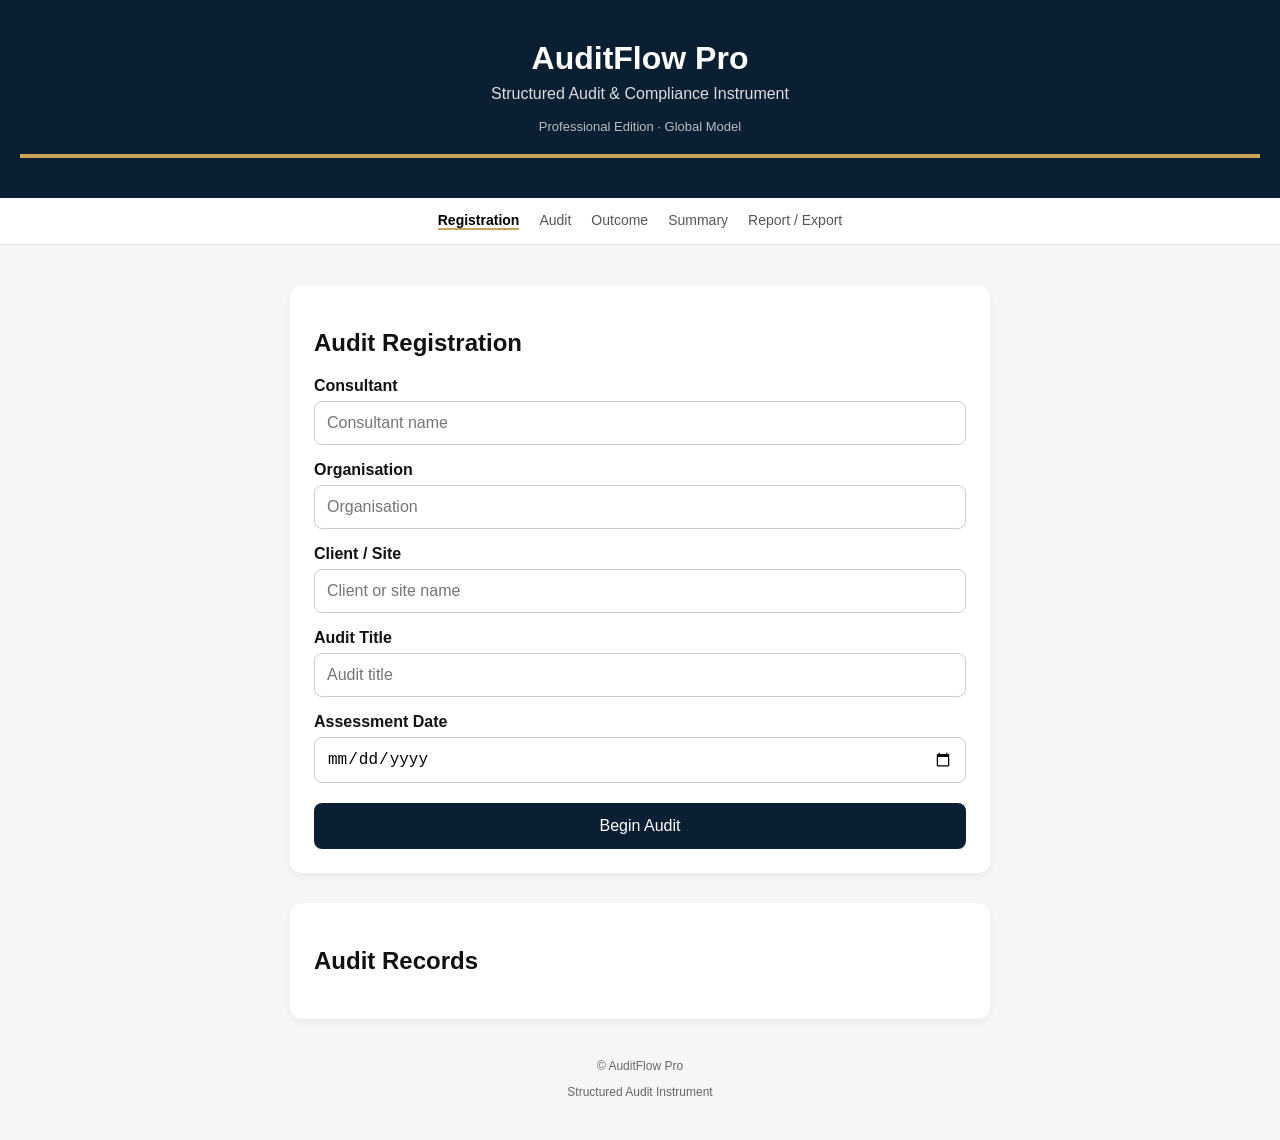
<file: index.html>
<!DOCTYPE html>
<html lang="en">

<head>

<meta charset="UTF-8">
<meta name="viewport" content="width=device-width, initial-scale=1.0">

<title>AuditFlow Pro</title>

<link rel="manifest" href="manifest.json?v=7.0">
<link rel="stylesheet" href="styles.css?v=7.0">

<meta name="theme-color" content="#0b1f33">

</head>


<body>

<header class="app-header">

<div class="header-inner">

<h1>AuditFlow Pro</h1>

<p class="subtitle">
Structured Audit & Compliance Instrument
</p>

<p class="edition">
Professional Edition · Global Model
</p>

</div>

<div class="header-divider"></div>

</header>


<nav class="workflow-nav">

<a class="active">Registration</a>
<a>Audit</a>
<a>Outcome</a>
<a>Summary</a>
<a>Report / Export</a>

</nav>


<main class="container">

<section class="card">

<h2>Audit Registration</h2>

<label>Consultant</label>
<input id="consultant" type="text" placeholder="Consultant name">

<label>Organisation</label>
<input id="organisation" type="text" placeholder="Organisation">

<label>Client / Site</label>
<input id="client" type="text" placeholder="Client or site name">

<label>Audit Title</label>
<input id="title" type="text" placeholder="Audit title">

<label>Assessment Date</label>
<input id="date" type="date">

<button id="beginAudit">Begin Audit</button>

</section>

<section class="card">

<h2>Audit Records</h2>

<div id="ledger"></div>

</section>

</main>


<footer class="app-footer">

<p>© AuditFlow Pro</p>
<p>Structured Audit Instrument</p>

</footer>


<script src="app.js?v=7.0"></script>


<script>

if ('serviceWorker' in navigator) {

window.addEventListener('load', () => {

navigator.serviceWorker.register('service-worker.js?v=7.0');

});

}

</script>


</body>

</html>
</file>
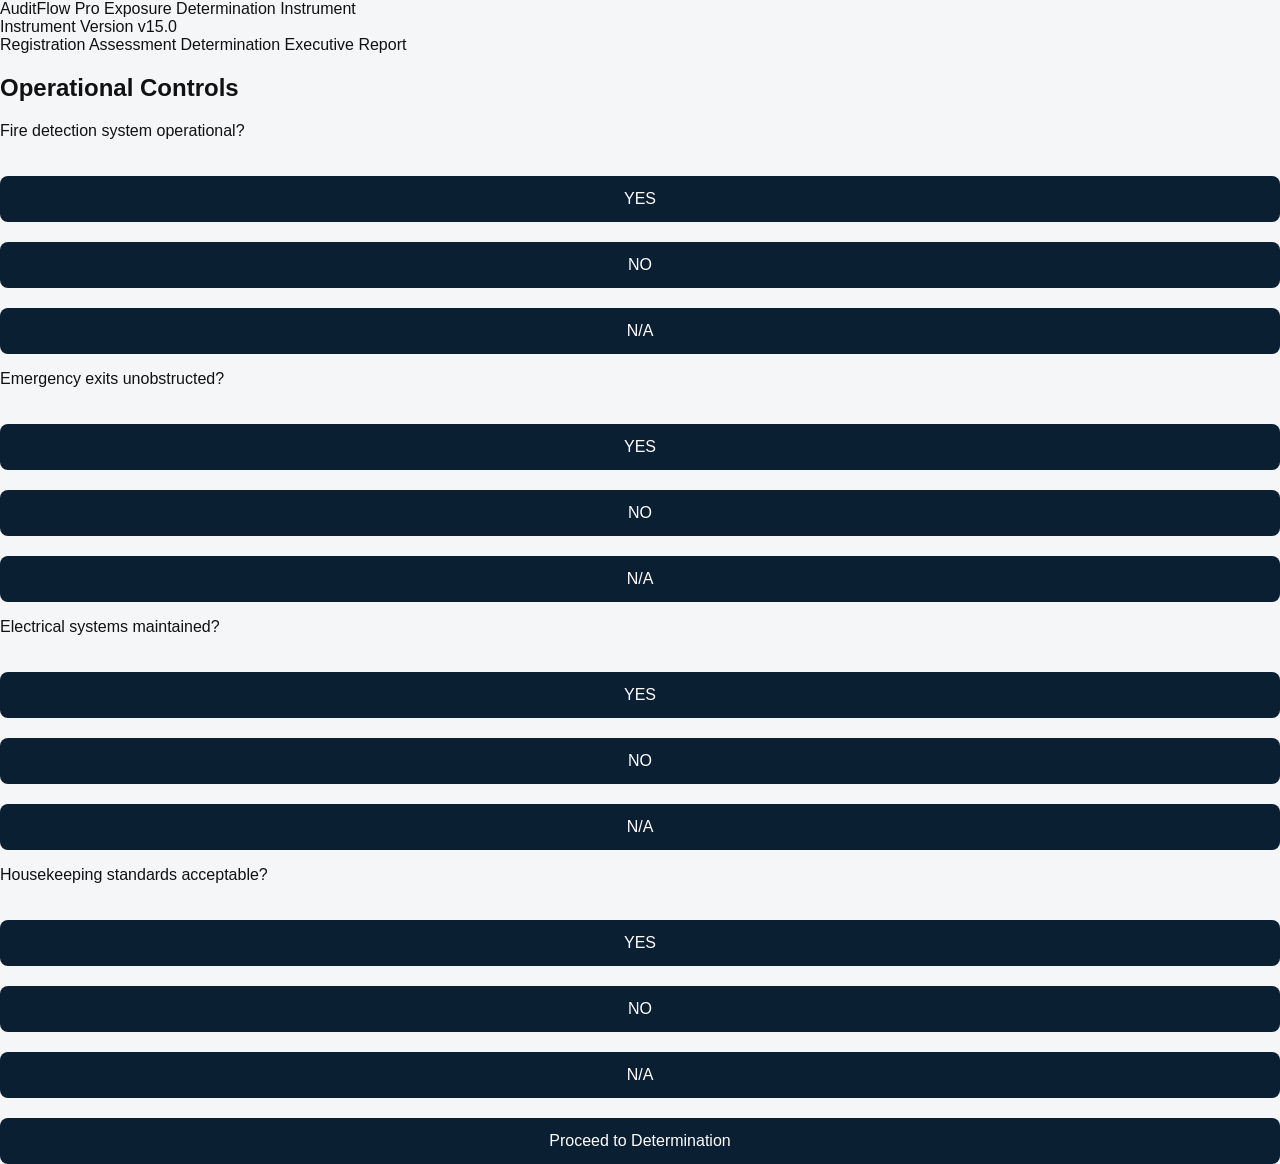
<file: assessment.html>
<!DOCTYPE html>
<html lang="en">
<head>
<meta charset="UTF-8">
<meta name="viewport" content="width=device-width,initial-scale=1">
<title>Assessment</title>

<link rel="stylesheet" href="styles.css?v=15.0">

</head>
<body>

<header class="header">

<div class="header-inner">

<div class="brand">
AuditFlow Pro
<span>Exposure Determination Instrument</span>
</div>

<div class="version">
Instrument Version v15.0
</div>

</div>

<div class="gold-bar"></div>

</header>


<nav class="stage-bar">

<span class="stage">Registration</span>
<span class="stage active">Assessment</span>
<span class="stage">Determination</span>
<span class="stage">Executive Report</span>

</nav>


<main class="workspace">

<section class="instrument-panel">

<h1>Operational Controls</h1>

<div class="question" data-q="fire">

<p>Fire detection system operational?</p>

<div class="button-row">
<button class="yes">YES</button>
<button class="no">NO</button>
<button class="na">N/A</button>
</div>

<div class="record"></div>

</div>


<div class="question" data-q="exits">

<p>Emergency exits unobstructed?</p>

<div class="button-row">
<button class="yes">YES</button>
<button class="no">NO</button>
<button class="na">N/A</button>
</div>

<div class="record"></div>

</div>


<div class="question" data-q="electrical">

<p>Electrical systems maintained?</p>

<div class="button-row">
<button class="yes">YES</button>
<button class="no">NO</button>
<button class="na">N/A</button>
</div>

<div class="record"></div>

</div>


<div class="question" data-q="housekeeping">

<p>Housekeeping standards acceptable?</p>

<div class="button-row">
<button class="yes">YES</button>
<button class="no">NO</button>
<button class="na">N/A</button>
</div>

<div class="record"></div>

</div>


<button id="determineExposure" class="primary-button">
Proceed to Determination
</button>

</section>

</main>

<script src="app.js?v=15.0"></script>

</body>
</html>
</file>
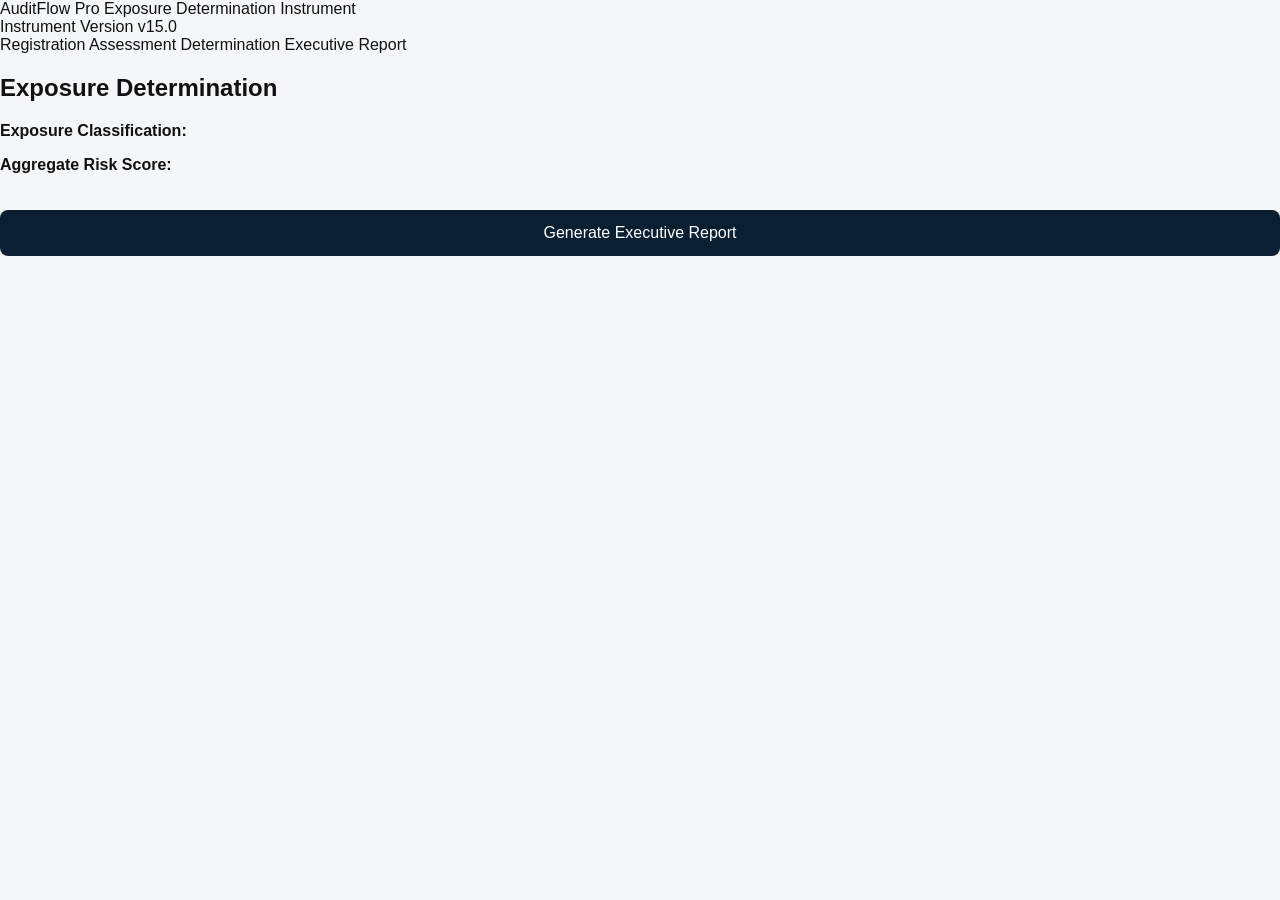
<file: determination.html>
<!DOCTYPE html>
<html lang="en">
<head>
<meta charset="UTF-8">
<meta name="viewport" content="width=device-width,initial-scale=1">
<title>Determination</title>

<link rel="stylesheet" href="styles.css?v=15.0">

</head>
<body>

<header class="header">

<div class="header-inner">

<div class="brand">
AuditFlow Pro
<span>Exposure Determination Instrument</span>
</div>

<div class="version">
Instrument Version v15.0
</div>

</div>

<div class="gold-bar"></div>

</header>


<nav class="stage-bar">

<span class="stage">Registration</span>
<span class="stage">Assessment</span>
<span class="stage active">Determination</span>
<span class="stage">Executive Report</span>

</nav>


<main class="workspace">

<section class="instrument-panel">

<h1>Exposure Determination</h1>

<p><strong>Exposure Classification:</strong> <span id="classification"></span></p>

<p><strong>Aggregate Risk Score:</strong> <span id="score"></span></p>

<button id="generateReport" class="primary-button">
Generate Executive Report
</button>

</section>

</main>

<script src="app.js?v=15.0"></script>

</body>
</html>
</file>
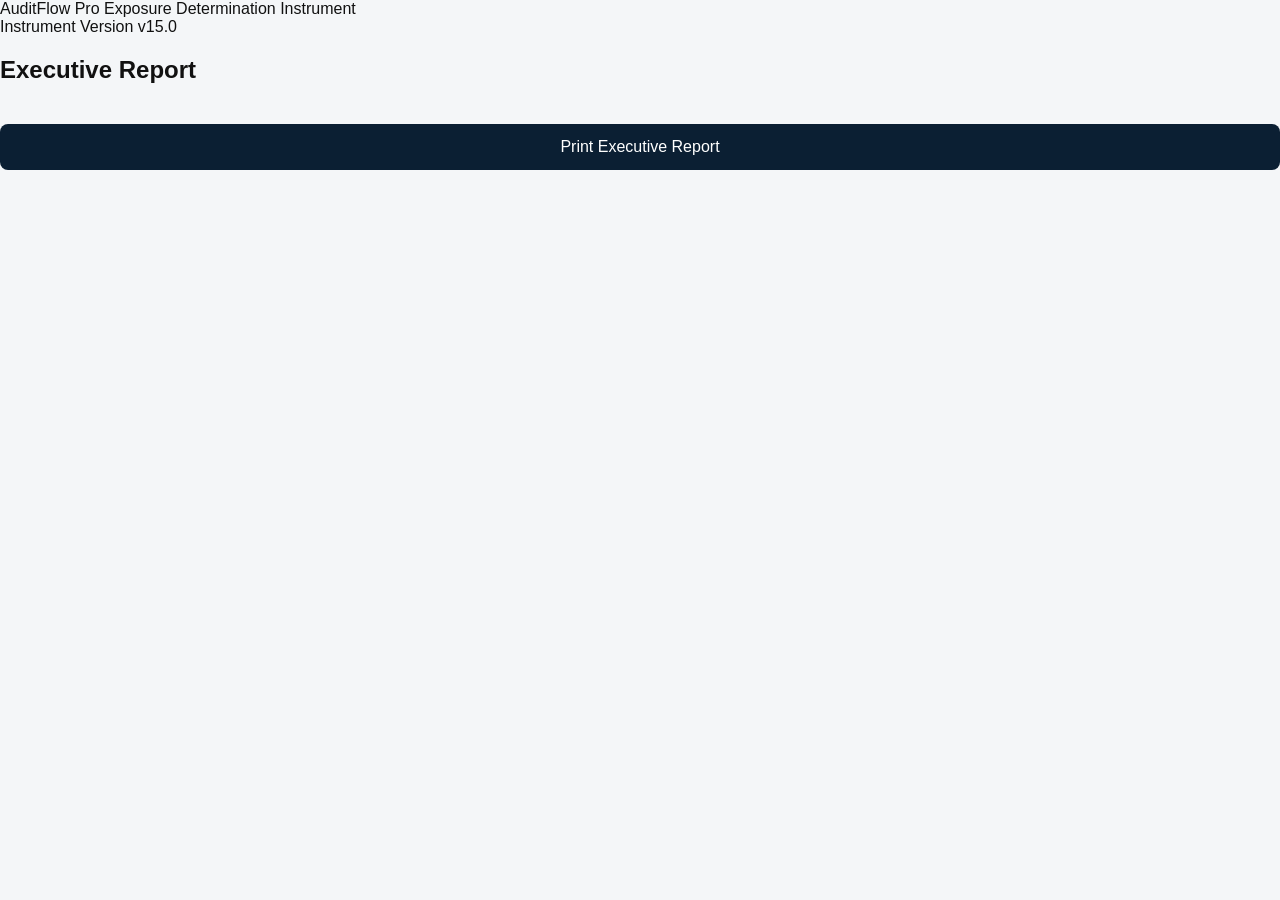
<file: report.html>
<!DOCTYPE html>
<html lang="en">
<head>
<meta charset="UTF-8">
<meta name="viewport" content="width=device-width,initial-scale=1">
<title>Executive Report</title>

<link rel="stylesheet" href="styles.css?v=15.0">

</head>
<body>

<header class="header">

<div class="header-inner">

<div class="brand">
AuditFlow Pro
<span>Exposure Determination Instrument</span>
</div>

<div class="version">
Instrument Version v15.0
</div>

</div>

<div class="gold-bar"></div>

</header>


<main class="workspace">

<section class="instrument-panel report-panel">

<h1>Executive Report</h1>

<div id="reportContent"></div>

<button onclick="window.print()" class="primary-button">
Print Executive Report
</button>

</section>

</main>

<script src="app.js?v=15.0"></script>

</body>
</html>
</file>
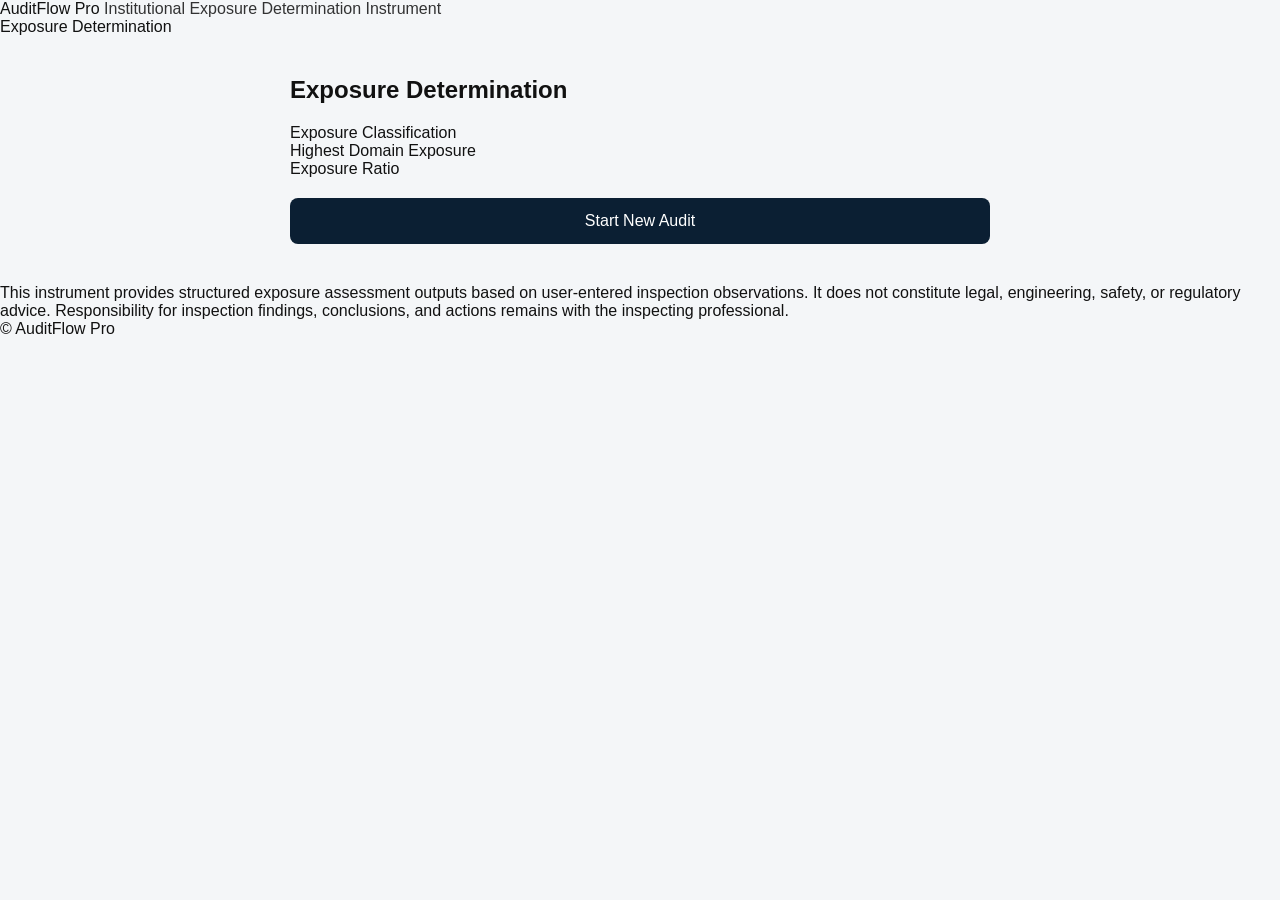
<file: result.html>
<!DOCTYPE html>
<html lang="en">

<head>

<meta charset="UTF-8">
<meta name="viewport" content="width=device-width,initial-scale=1.0">

<title>Exposure Determination</title>

<link rel="stylesheet" href="styles.css?v=10.1">

</head>

<body>

<header class="header">

<div class="header-inner">

<div class="brand">
AuditFlow Pro
<span class="subtitle">Institutional Exposure Determination Instrument</span>
</div>

<div class="version">
Exposure Determination
</div>

</div>

<div class="gold-bar"></div>

</header>

<main class="container">

<section class="panel">

<h1>Exposure Determination</h1>

<div class="result-box">

<div class="result-item">
<span>Exposure Classification</span>
<strong id="classification"></strong>
</div>

<div class="result-item">
<span>Highest Domain Exposure</span>
<strong id="highestDomain"></strong>
</div>

<div class="result-item">
<span>Exposure Ratio</span>
<strong id="ratio"></strong>
</div>

</div>

<button onclick="location.href='index.html'" class="primary">
Start New Audit
</button>

</section>

</main>

<footer>

<div class="disclaimer">

This instrument provides structured exposure assessment outputs based on user-entered inspection observations.
It does not constitute legal, engineering, safety, or regulatory advice.
Responsibility for inspection findings, conclusions, and actions remains with the inspecting professional.

</div>

© AuditFlow Pro

</footer>

<script src="app.js?v=10.1"></script>

</body>
</html>
</file>
<file: styles.css>
body {

margin:0;
font-family:-apple-system,BlinkMacSystemFont,Segoe UI,Roboto,sans-serif;
background:#f4f6f8;
color:#111;

}

.app-header{

background:#0b1f33;
color:white;
padding:40px 20px;
text-align:center;

}

.header-inner h1{

margin:0;
font-size:32px;

}

.subtitle{

margin-top:8px;
font-size:16px;
opacity:0.85;

}

.edition{

margin-top:4px;
font-size:13px;
opacity:0.7;

}

.header-divider{

height:4px;
background:#c6a45a;
margin-top:20px;

}

.workflow-nav{

display:flex;
justify-content:center;
gap:20px;
background:white;
padding:14px 10px;
border-bottom:1px solid #e0e0e0;

}

.workflow-nav a{

font-size:14px;
color:#555;

}

.workflow-nav .active{

color:#000;
font-weight:600;
border-bottom:2px solid #c6a45a;

}

.container{

max-width:700px;
margin:40px auto;
padding:0 16px;

}

.card{

background:white;
border-radius:12px;
padding:24px;
margin-bottom:30px;
box-shadow:0 3px 8px rgba(0,0,0,0.05);

}

label{

display:block;
margin-top:16px;
font-weight:600;

}

input{

width:100%;
padding:12px;
margin-top:6px;
border-radius:8px;
border:1px solid #ccc;
font-size:16px;
box-sizing:border-box;

}

button{

margin-top:20px;
width:100%;
padding:14px;
font-size:16px;
border:none;
border-radius:8px;
background:#0b1f33;
color:white;
cursor:pointer;

}

.app-footer{

text-align:center;
font-size:12px;
color:#666;
margin:40px 0;

}
</file>
